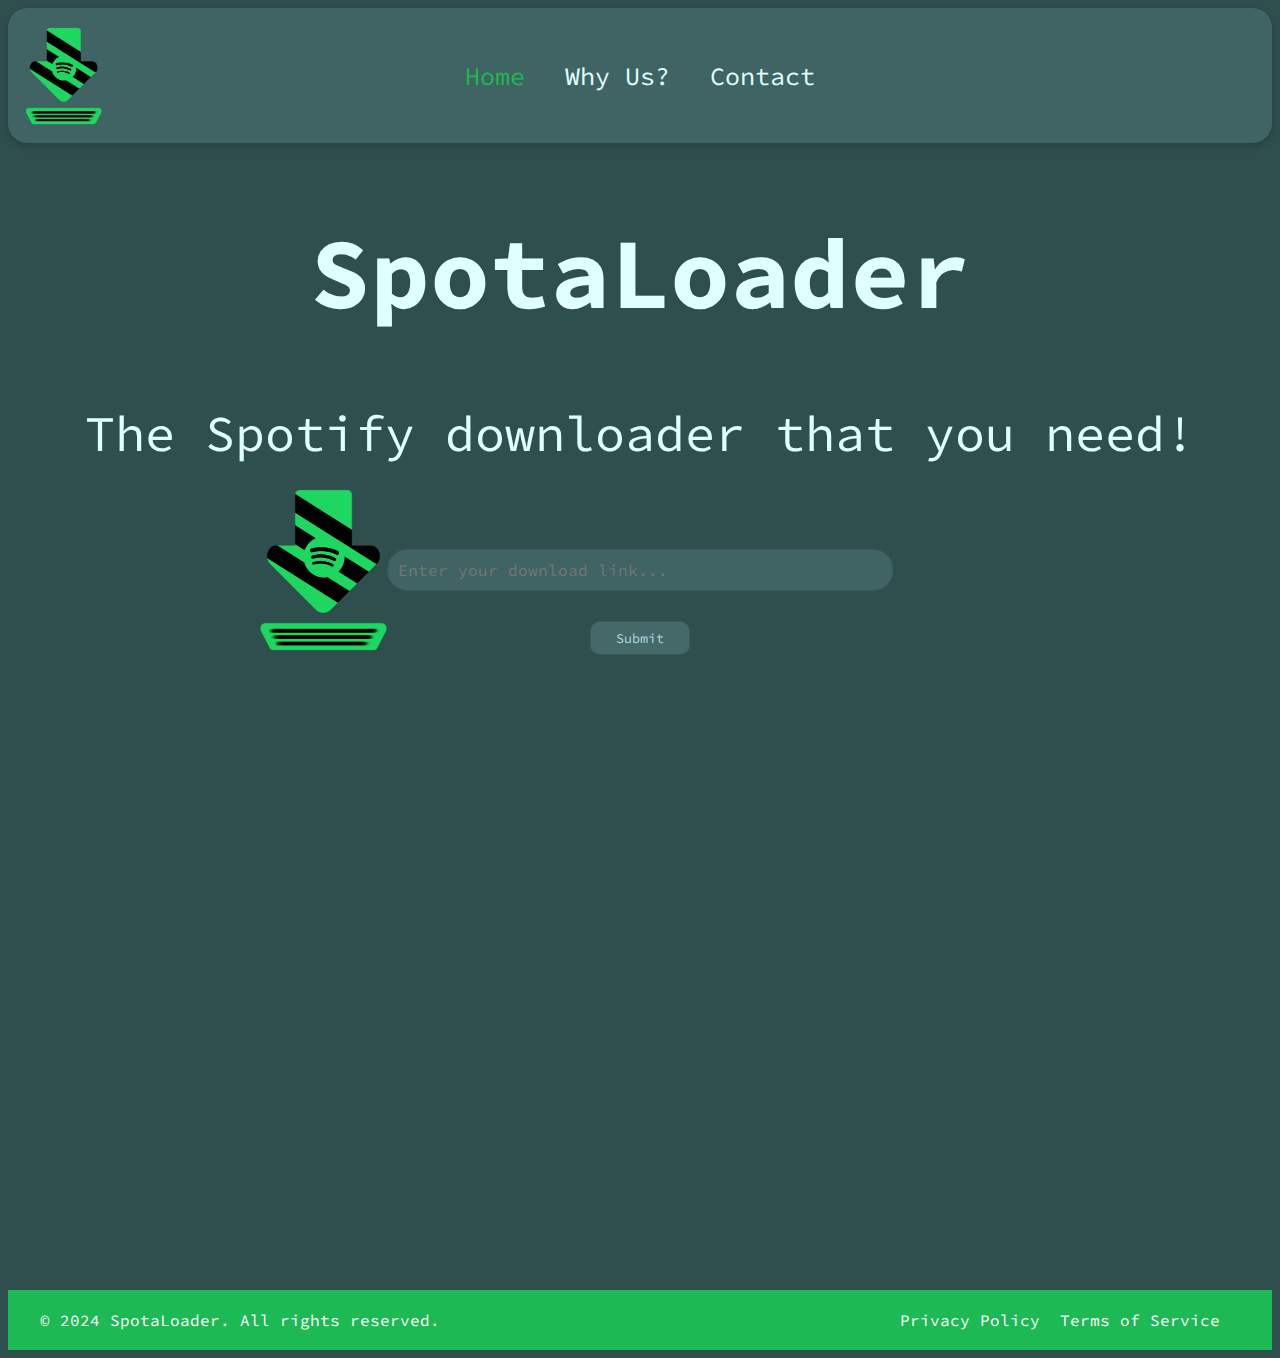
<file: index.html>
<!-- index.html -->

<!DOCTYPE html>
<html lang="en">
<head>
    <meta charset="UTF-8">
    <meta name="viewport" content="width=device-width, initial-scale=1.0">
    <title>SPOTALOADER</title>

    <link rel="shortcut icon" href="lib/SpotaLoader-Icon.png" type="image/x-icon">
    <link rel="stylesheet" href="https://cdnjs.cloudflare.com/ajax/libs/font-awesome/6.0.0/css/all.min.css">
    <link rel="stylesheet" href="lib/style.css">
</head>
<body>  
    <header>
        <img src="lib/SpotaLoader-Icon.png" alt="Website Icon" draggable="false">
        <section class="navBar">
            <nav>
                <ul>
                    <li><a class="active" href="#">Home</a></li>
                    <li><a href="whyus.html">Why Us?</a></li>
                    <li><a href="contact.html">Contact</a></li>
                </ul>
            </nav>
        </section>
    </header>

    <main>
        <section id="infoPart">
            <article>
                <h1>SpotaLoader</h1>
                <p>The Spotify downloader that you need!</p>
            </article>
        </section>

        <section id="downloadPart">
            <article>
                <img src="lib/SpotaLoader-Icon.png" alt="Image Search Box" draggable="false">
                <input type="text" id="downloadInput" placeholder="Enter your download link...">
                <button id="submitted">
                    Submit
                </button>
            </article>
        </section>
    </main>

    <footer>
        <section class="footer-container">
            <p>&copy; 2024 SpotaLoader. All rights reserved.</p>
            <ul>
                <li><a href="#">Privacy Policy</a></li>
                <li><a href="#">Terms of Service</a></li>
            </ul>
        </section>
    </footer>

    <script src="lib/handler.js"></script>
</body>
</html>
</file>
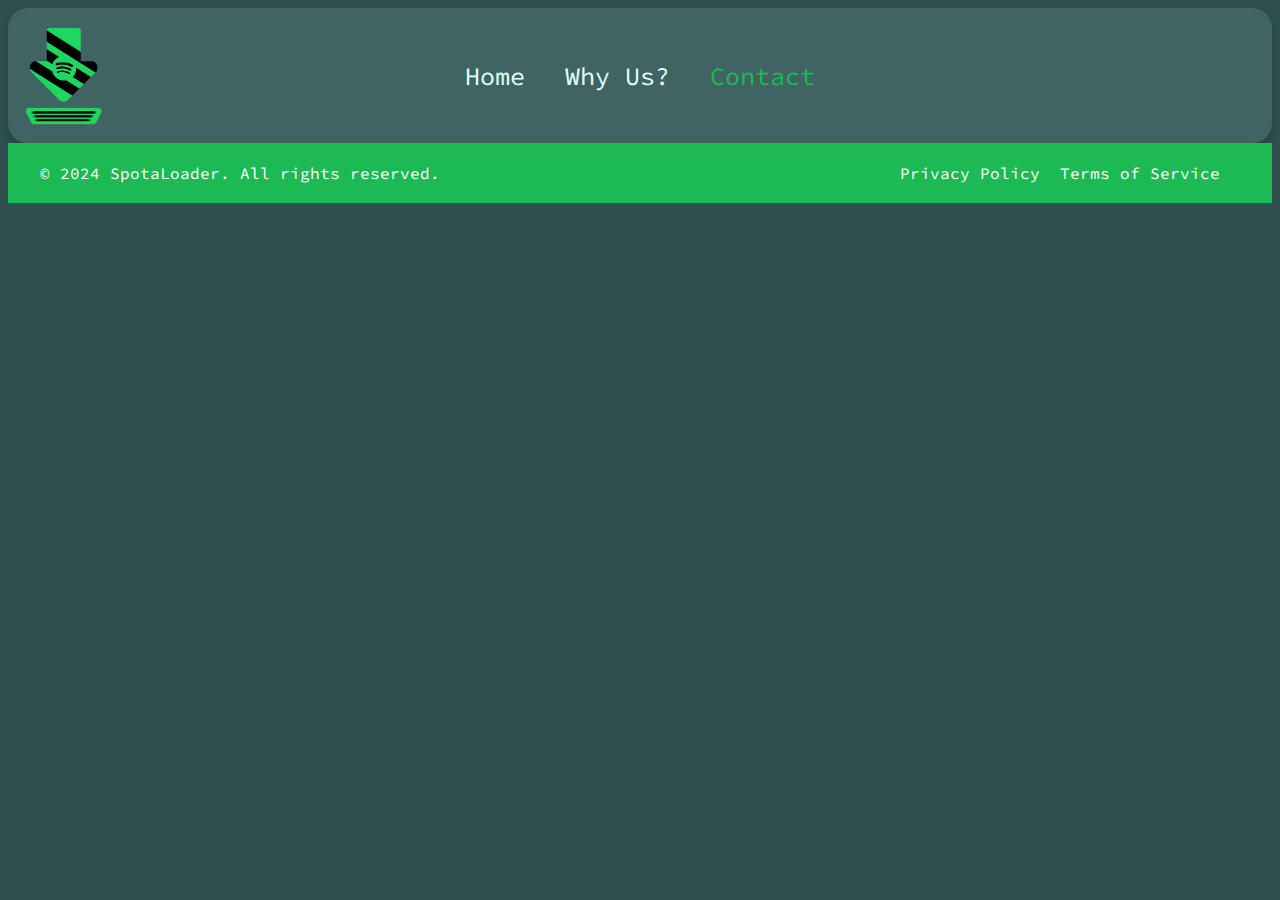
<file: contact.html>
<!-- index.html -->

<!DOCTYPE html>
<html lang="en">
<head>
    <meta charset="UTF-8">
    <meta name="viewport" content="width=device-width, initial-scale=1.0">
    <title>SPOTALOADER</title>

    <link rel="shortcut icon" href="lib/SpotaLoader-Icon.png" type="image/x-icon">
    <link rel="stylesheet" href="https://cdnjs.cloudflare.com/ajax/libs/font-awesome/6.0.0/css/all.min.css">
    <link rel="stylesheet" href="lib/style.css">
</head>
<body>  
    <header>
        <img src="lib/SpotaLoader-Icon.png" alt="Website Icon" draggable="false">
        <section class="navBar">
            <nav>
                <ul>
                    <li><a href="index.html">Home</a></li>
                    <li><a  href="whyus.html">Why Us?</a></li>
                    <li><a class="active" href="contact.html">Contact</a></li>
                </ul>
            </nav>
        </section>
    </header>

    <main>
       
    </main>

    <footer>
        <section class="footer-container">
            <p>&copy; 2024 SpotaLoader. All rights reserved.</p>
            <ul>
                <li><a href="#">Privacy Policy</a></li>
                <li><a href="#">Terms of Service</a></li>
            </ul>
        </section>
    </footer>

    <script src="lib/handler.js"></script>
</body>
</html>
</file>
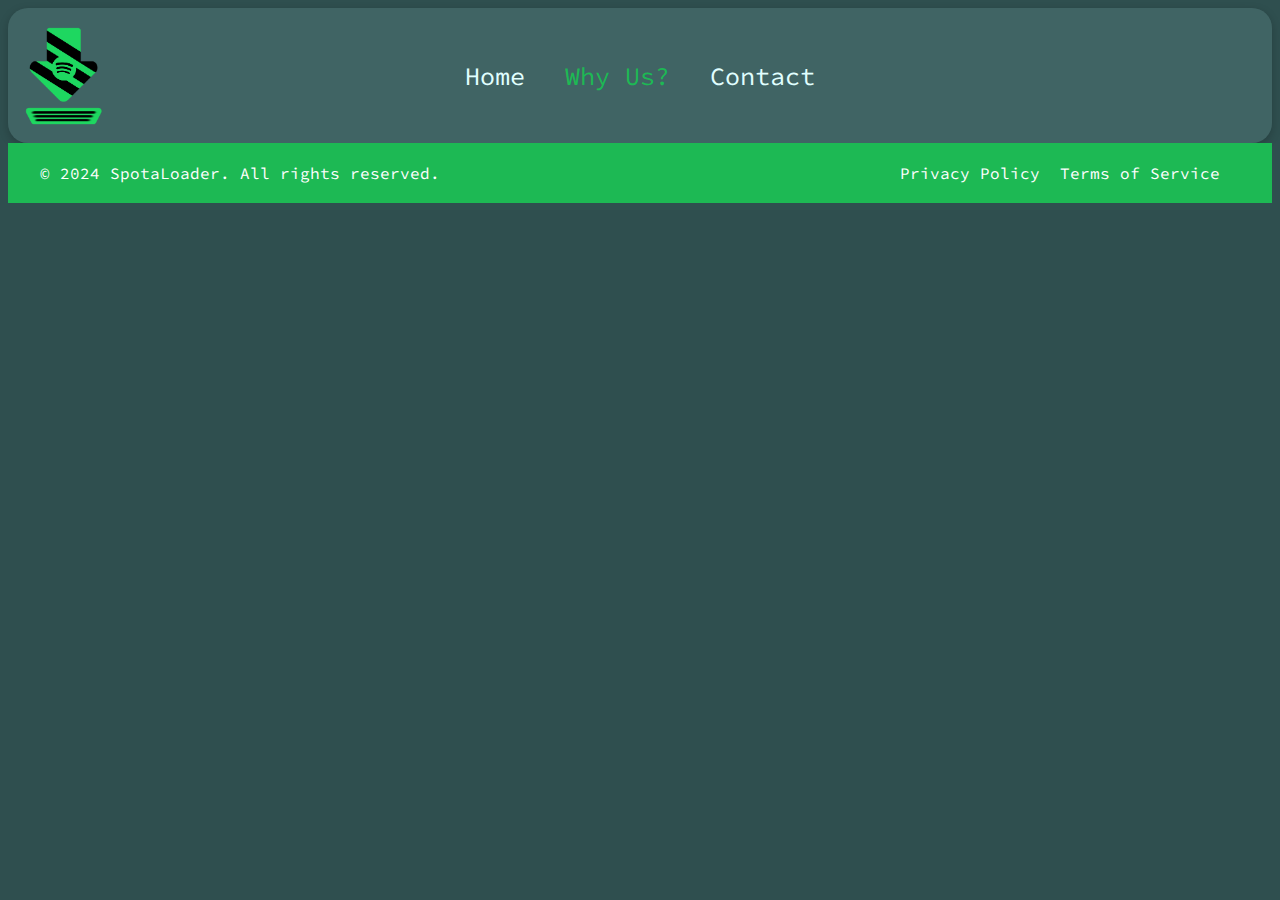
<file: whyus.html>
<!-- index.html -->

<!DOCTYPE html>
<html lang="en">
<head>
    <meta charset="UTF-8">
    <meta name="viewport" content="width=device-width, initial-scale=1.0">
    <title>SPOTALOADER</title>

    <link rel="shortcut icon" href="lib/SpotaLoader-Icon.png" type="image/x-icon">
    <link rel="stylesheet" href="https://cdnjs.cloudflare.com/ajax/libs/font-awesome/6.0.0/css/all.min.css">
    <link rel="stylesheet" href="lib/style.css">
</head>
<body>  
    <header>
        <img src="lib/SpotaLoader-Icon.png" alt="Website Icon" draggable="false">
        <section class="navBar">
            <nav>
                <ul>
                    <li><a href="index.html">Home</a></li>
                    <li><a class="active" href="whyus.html">Why Us?</a></li>
                    <li><a href="contact.html">Contact</a></li>
                </ul>
            </nav>
        </section>
    </header>

    <main>
       
    </main>

    <footer>
        <section class="footer-container">
            <p>&copy; 2024 SpotaLoader. All rights reserved.</p>
            <ul>
                <li><a href="#">Privacy Policy</a></li>
                <li><a href="#">Terms of Service</a></li>
            </ul>
        </section>
    </footer>

    <script src="lib/handler.js"></script>
</body>
</html>
</file>
<file: lib/style.css>
@import url('https://fonts.googleapis.com/css2?family=Source+Code+Pro:wght@500&display=swap');


::-webkit-scrollbar {
    width: 7px;
}

::-webkit-scrollbar-thumb {
    background-color: #1DB954; /* Scrollbar thumb color */
    border-radius: 10px;
}

::-webkit-scrollbar-track {
    background-color: transparent; /* Scrollbar track color */
}

/* Custom scrollbar for Firefox */
/* Note: Firefox currently supports scrollbar-color, but not scrollbar-width */
/* So, both properties are used to ensure compatibility */

* {
    scrollbar-width: thin;
    scrollbar-color: #1DB954 #f8f8f8;
}

/* Custom scrollbar for Microsoft Edge */
*::-ms-scrollbar {
    width: 12px;
}

*::-ms-scrollbar-thumb {
    background-color: #1DB954;
    border-radius: 10px;
}

*::-ms-scrollbar-track {
    background-color: #f8f8f8;
}


body {
    background-color: darkslategrey;
    font-family: 'Source Code Pro', monospace;
}

header {
    background-color: rgba(69, 105, 105, 0.801);
    width: 100%;
    height: 15vh;
    border-radius: 20px;
    box-shadow: 0 3px 10px rgb(0 0 0 / 0.2);
    display: flex;
    justify-content: center;
    align-items: center;
}

header section ul {
    list-style-type: none;
    padding: 0;
    margin: 0;
    text-align: center;
}

header section ul li {
    display: inline-block;
    margin: 0 15px;
}

header section nav ul li a {
    text-decoration: none;
    color: #E0FFFF;
    font-size: 25px;
}

header section nav ul li a:hover {
    color: rgb(134, 202, 197);
}

header img{
    width: 120px;
    height: 120px;
    position: absolute;
    left: 5%;
    transform: translate(-50%);
}

#infoPart
{
    height: 20vh;
}

#downloadPart
{
    height: 100vh;
}

#infoPart article
{
    text-align: center;
    font-size: 50px;
    user-select: none;
    color: #E0FFFF;
}

#downloadPart article {
    position: relative;
    display: flex;
    top: 20%;
    left: 50%;
    transform: translate(-50%,-50%);
}



#downloadPart input {
    padding: 10px;
    font-size: 16px;
    border-radius: 20px;
    width: 40%;
    box-sizing: border-box;
    position: absolute;
    left: 50%;
    top: 70%;
    transform: translate(-50%, -50%);
    font-family: 'Source Code Pro', monospace;
    background-color: rgba(69, 105, 105, 0.801);
    border: 1.5px solid rgb(60, 90, 90);
    color: lightblue;
}

#downloadPart input:focus
{
    outline: none;
}

#downloadPart article img
{
    width: 200px;
    height: 200px;
    position: absolute;
    left: 25%;
    top: 70%;
    transform: translate(-50%, -50%);
}

#submitted
{
    width: 100px;
    height: 34px;
    font-family: 'Source Code Pro', monospace;
    background-color: rgba(69, 105, 105);
    border: 1.5px solid rgb(60, 90, 90);
    color: lightblue;
    border-radius: 10px;
    position: absolute;
    left: 50%;
    top: 70%;
    transform: translate(-50%,150%);
}

#submitted:hover
{
    background-color: rgb(75, 121, 121);
    border: 1.5px solid rgb(55, 77, 77);
    cursor: pointer;
}

footer {
    background-color: #1DB954;
    color: white;
    padding: 20px 0;
}

.footer-container {
    max-width: 1200px;
    margin: 0 auto;
    display: flex;
    justify-content: space-between;
    align-items: center;
}

.footer-container p {
    margin: 0;
}

.footer-container ul {
    list-style: none;
    margin: 0;
    padding: 0;
    display: flex;
}

.footer-container li {
    margin-right: 20px;
}

.footer-container a {
    text-decoration: none;
    color: white;
}

.footer-container a:hover {
    text-decoration: underline;
}

.active
{
    color: #1DB954;
}
</file>
